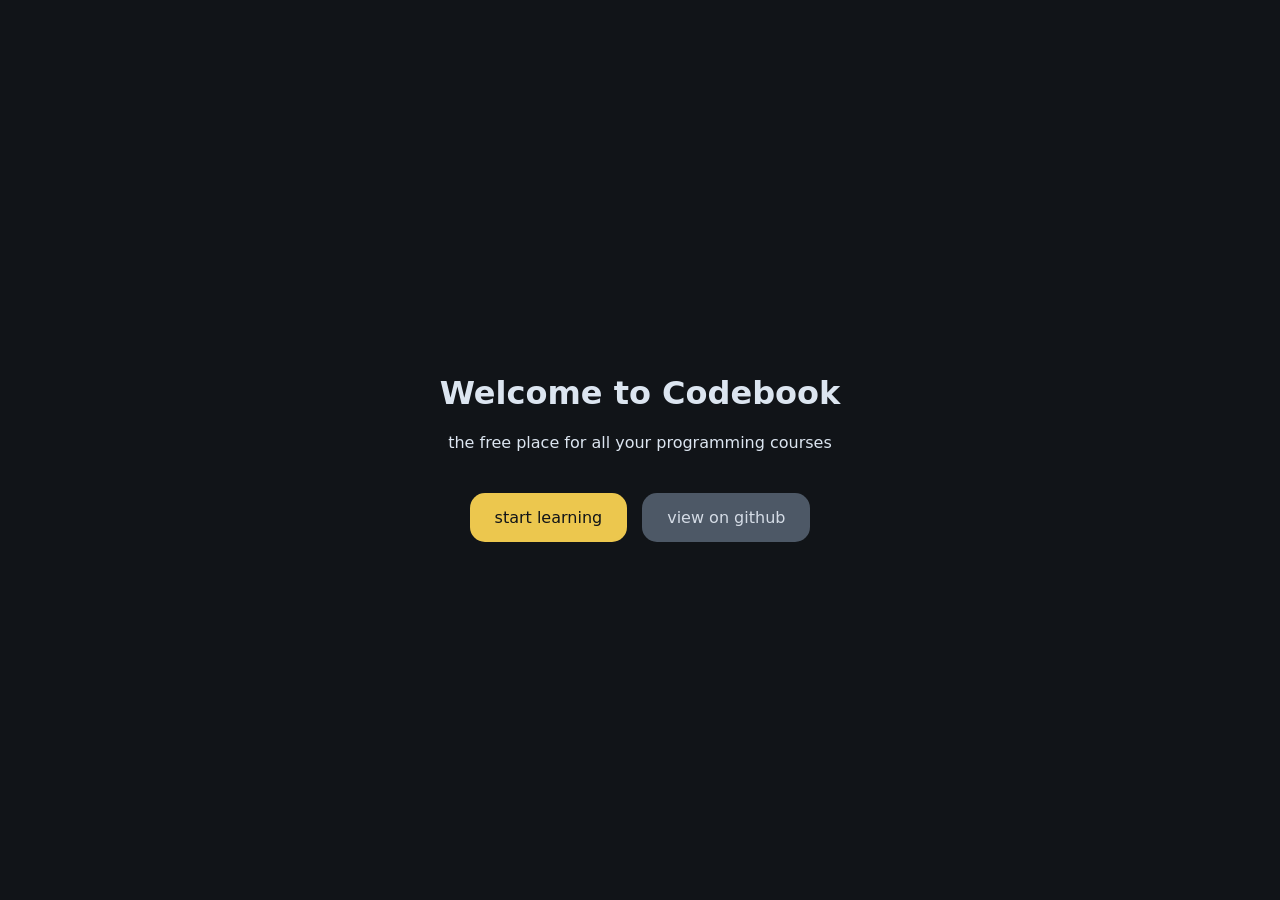
<file: index.html>
<!DOCTYPE html>
<html lang="en">
<head>
    <meta charset="UTF-8">
    <meta name="viewport" content="width=device-width, initial-scale=1.0">
    <title>Codebook - learn programming for free</title>
    <link rel="stylesheet" href="style.css">
</head>
<body>
    <div class="fullscreen">
        <div>
            <h1 style="text-align: center;">Welcome to Codebook</h1>
            <p style="text-align: center;">the free place for all your programming courses</p>

            <br>

            <div class="simplebar">
                <a href="tracks.html" class="btn golden-btn">start learning</a>
                <a href="github.com" class="btn">view on github</a>
            </div>
        </div>
    </div>
</body>
</html>
</html>
</file>
<file: style.css>
html, body {
    height: 100%;
    margin: 0;

    background-color: #111418;

    font-family: system-ui, -apple-system, BlinkMacSystemFont, 'Segoe UI', Roboto, Oxygen, Ubuntu, Cantarell, 'Open Sans', 'Helvetica Neue', sans-serif;
    color: #dce5f0;
}

.container {
    display: flex;
    height: calc(100% - 61px);
}

.section {
    overflow: auto;
    padding: 1rem;
    box-sizing: border-box;
    min-width: 150px;

    padding: 0px;
}

#ipad {
    flex: none;
    width: 50%;

    padding: 15px;
    padding-left: 30px;
    padding-right: 30px;
}

#editor {
    flex: 1;
    min-width: 150px;

    display: flex;
    flex-direction: column;
}

#code {
    width: 100%;
    box-sizing: border-box;
    resize: vertical;

    height: 60%;

    overflow: hidden;
}

#out {
    white-space: pre-wrap;
    word-break: break-word;

    padding-left: 15px;
    padding-right: 15px;

    overflow: scroll;

    flex: 1;
}

.divider {
    flex: none;
    width: 3px;
    cursor: col-resize;
    background: #0d0f13;
    touch-action: none;
}
.divider:hover,
.divider.dragging {
    background: #4d5866;
}

body.dragging {
    user-select: none;
    cursor: col-resize;
}

.topbar, .toolbar {
    display: flex;
    align-items: center;

    padding-right: 15px;
    padding-left: 15px;

    gap: 5px;

    background-color: #262d36;
}

.toolbar {
    height: 40px;
    flex-direction: row-reverse;
}

.topbar {
    height: 60px;
    border-bottom: solid 1px #4d5866;
}

.simplebar {
    height: 60px;

    display: flex;
    align-items: center;
    justify-content: center;

    gap: 15px;
}

.btn {
    border: none;

    border-radius: 15px;

    padding: 15px 25px;

    background-color: #4d5866;

    color: #d5dce6;

    text-decoration: none;
}

button {
    border: none;
    height: 80%;

    border-radius: 15px;

    padding-left: 20px;
    padding-right: 20px;

    background-color: #4d5866;

    color: #d5dce6;
    max-height: 35px;

    cursor: pointer;
}

button:hover, .btn:hover {
    opacity: .8;
}

button:disabled, .btn:disabled {
    opacity: .7;

    cursor: default;
}

.golden-btn {
    background-color: #ecc74e;
    color: #111418;
}

.inline-code {
    display: inline-block;
    background-color: #383e46;

    padding-left: 5px;
    padding-right: 5px;

    border-radius: 5px;
}

.code-block {
    display: block;
    background-color: #383e46;

    padding: 15px;

    border-radius: 5px;
}

err {
    color: #d14848;
}

.fullscreen {
    display: flex;
    flex-direction: row;
    justify-content: center;
    height: 100%;
    align-items: center;
}

.card {
    height: 200px;
    max-height: 200px;
    width: 200px;

    display: flex;
    flex-direction: column;
    align-items: center;
    flex-wrap: nowrap;

    background-color: #262d36;
    border: solid 2px #4d5866;
}

.card img {
    width: 150px;
    height: 150px;

    background-color: transparent;
    border: none;
}

.card h2 {
    margin: 0px;
}

.cardContainer {
    display: flex;
    gap: 10px;
    flex-wrap: wrap;
}

.added {
    background-color: #153715; 
}
.removed {
    background-color: #6d3131; 
    text-decoration: line-through; 
}

img {
    width: 100%;
    background-color: #171c22;

    border-radius: 15px;
    border: 1px solid #323b46;
}

.embed-video,
.embed-youtube {
    width: 100%;
    
    background-color: #171c22;

    border-radius: 15px;
    border: 1px solid #323b46;
}
.embed-youtube {
    aspect-ratio: 16 / 9;
    border: 0;
}
</file>
<file: src/style.css>
:root {
    --color-bg: #111418;
    --color-text: #dce5f0;

    --color-surface: #262d36;
    --color-surface-media: #171c22;
    --color-surface-code: #383e46;

    --color-border: #4d5866;
    --color-border-media: #323b46;
    --color-divider: #0d0f13;
    --color-divider-hover: var(--color-border);

    --color-btn-bg: var(--color-border);
    --color-btn-text: #d5dce6;

    --color-accent: #ecc74e;
    --color-accent-text: #111418;

    --color-error: #d14848;
    --color-added-bg: #153715;
    --color-removed-bg: #6d3131;

    --color-feedback-text: #ffffff;
    --color-wrong-border: #ff2121;
    --color-wrong-bg: #431717;
    --color-correct-border: #21ff4f;
    --color-correct-bg: #174332;
}

html, body {
    height: 100%;
    margin: 0;

    background-color: var(--color-bg);

    font-family: system-ui, -apple-system, BlinkMacSystemFont, 'Segoe UI', Roboto, Oxygen, Ubuntu, Cantarell, 'Open Sans', 'Helvetica Neue', sans-serif;
    color: var(--color-text);
}

.container {
    display: flex;
    height: calc(100% - 61px);
}

.section {
    overflow: auto;
    padding: 1rem;
    box-sizing: border-box;
    min-width: 150px;

    padding: 0px;
}

#ipad {
    flex: none;
    width: 50%;

    padding: 15px;
    padding-left: 30px;
    padding-right: 30px;
}

#editor {
    flex: 1;
    min-width: 150px;

    display: flex;
    flex-direction: column;
}

#code {
    width: 100%;
    box-sizing: border-box;
    resize: vertical;

    height: 60%;

    overflow: hidden;
}

#out {
    white-space: pre-wrap;
    word-break: break-word;

    padding-left: 15px;
    padding-right: 15px;

    overflow: scroll;

    flex: 1;
}

.divider {
    flex: none;
    width: 3px;
    cursor: col-resize;
    background: var(--color-divider);
    touch-action: none;
}
.divider:hover,
.divider.dragging {
    background: var(--color-divider-hover);
}

body.dragging {
    user-select: none;
    cursor: col-resize;
}

.topbar, .toolbar {
    display: flex;
    align-items: center;

    padding-right: 15px;
    padding-left: 10px;

    gap: 5px;

    background-color: var(--color-surface);
}

.toolbar {
    height: 40px;
    flex-direction: row-reverse;
}

.topbar {
    height: 60px;
    border-bottom: solid 1px var(--color-border);
}

.simplebar {
    height: 60px;

    display: flex;
    align-items: center;
    justify-content: center;

    gap: 15px;
}

.btn {
    border: none;

    border-radius: 15px;

    padding: 15px 25px;

    background-color: var(--color-btn-bg);

    color: var(--color-btn-text);

    text-decoration: none;
}

button {
    border: none;
    height: 80%;

    border-radius: 15px;

    padding-left: 20px;
    padding-right: 20px;

    background-color: var(--color-btn-bg);

    color: var(--color-btn-text);
    max-height: 35px;

    cursor: pointer;
}

button:hover, .btn:hover {
    opacity: .9;
}

button:disabled, .btn:disabled {
    opacity: .7;

    cursor: default;
}

.golden-btn {
    background-color: var(--color-accent);
    color: var(--color-accent-text);
}

.inline-code {
    display: inline-block;
    background-color: var(--color-surface-code);

    padding-left: 5px;
    padding-right: 5px;

    border-radius: 5px;
}

.code-block {
    display: block;

    background-color: var(--color-surface-media);
    border: 1px solid var(--color-border-media);

    padding: 15px;

    border-radius: 5px;
}

err {
    color: var(--color-error);
}

.fullscreen {
    display: flex;
    flex-direction: row;
    justify-content: center;
    height: 100%;
    align-items: center;
}

.card {
    height: 200px;
    max-height: 200px;
    width: 200px;

    display: flex;
    flex-direction: column;
    align-items: center;
    flex-wrap: nowrap;

    background-color: var(--color-surface);
    border: solid 2px var(--color-border);
}

.card img {
    width: 150px;
    height: 150px;

    background-color: transparent;
    border: none;
}

.card h2 {
    margin: 0px;
}

.cardContainer {
    display: flex;
    gap: 10px;
    flex-wrap: wrap;
}

.added {
    background-color: var(--color-added-bg);
}
.removed {
    background-color: var(--color-removed-bg);
    text-decoration: line-through;
}

img {
    width: 100%;
    background-color: var(--color-surface-media);

    border-radius: 15px;
    border: 1px solid var(--color-border-media);
}

.embed-video,
.embed-youtube {
    width: 100%;

    background-color: var(--color-surface-media);

    border-radius: 15px;
    border: 1px solid var(--color-border-media);
}
.embed-youtube {
    aspect-ratio: 16 / 9;
    border: 0;
}

.quitz {
    flex: 1;

    display: flex;
    flex-direction: column;
    justify-content: center;
    align-items: center;

    gap: 25px;

    padding-bottom: 25px;
}

.quitz-btn {
    background-color: var(--color-surface);

    max-height: 10%;
    height: 10%;
    min-height: 60px;

    width: 380px;
    max-width: 380px;

    border: 2px solid var(--color-border);
    border-bottom: 6px solid var(--color-border);
}

.skip-btn {
    width: 100%;
    max-width: calc((100% / 3) - 7px);

    text-align: left;
}

.wrong-btn {
    border: 2px solid var(--color-wrong-border);
    border-bottom: 6px solid var(--color-wrong-border);

    background-color: var(--color-wrong-bg);
    color: var(--color-feedback-text);
}

.correct-btn {
    border: 2px solid var(--color-correct-border);
    border-bottom: 6px solid var(--color-correct-border);

    background-color: var(--color-correct-bg);
    color: var(--color-feedback-text);
}

table {
    width: 100%;
    border-collapse: separate;
    border-spacing: 0;

    background-color: var(--color-surface-media);
    border: 2px solid var(--color-border-media);
    border-radius: 15px;

    overflow: hidden;

    box-sizing: border-box;
}

th, td {
    padding: 10px 12px;
    text-align: left;
    border-bottom: 1px solid var(--color-border-media);
    border-left: 1px solid var(--color-border-media);
}

tbody tr:last-child td {
    border-bottom: none;
}

tbody tr td:first-child,th:first-child {
    border-left: none;
}

tbody tr:hover {
    background-color: var(--color-surface);
}

.dropdown-menu {
    position: absolute;
    top: 75px;
    left: 15px;
    opacity: 0;
    transform: translateY(-5px);
    z-index: 100;

    visibility: hidden;

    background-color: var(--color-surface);

    transition: transform 0.1s ease-out, opacity 0.1s ease-out;

    border: solid 1px var(--color-border);
    border-radius: 10px;

    display: flex;
    flex-direction: column;
    align-items: stretch;

    min-width: 150px;

    overflow: hidden;
}

.open {
    opacity: 1; 
    visibility: visible;
    transform: none;
}

.dropdown-toggle {
    background: none;
    padding: 0px;

    height: 40px;
    max-height: 40px;

    width: 40px;
}

.dropdown-menu button {
    height: 60px;

    border-radius: 0px;
    border-bottom: 1px solid var(--color-border);

    background: none;
}

.dropdown-menu button:hover {
    background-color: var(--color-surface-code);
    opacity: 1;
}

.dropdown-menu button:last-child {
    border-bottom: none;
}

[hidden] { display: none !important; }
</file>
